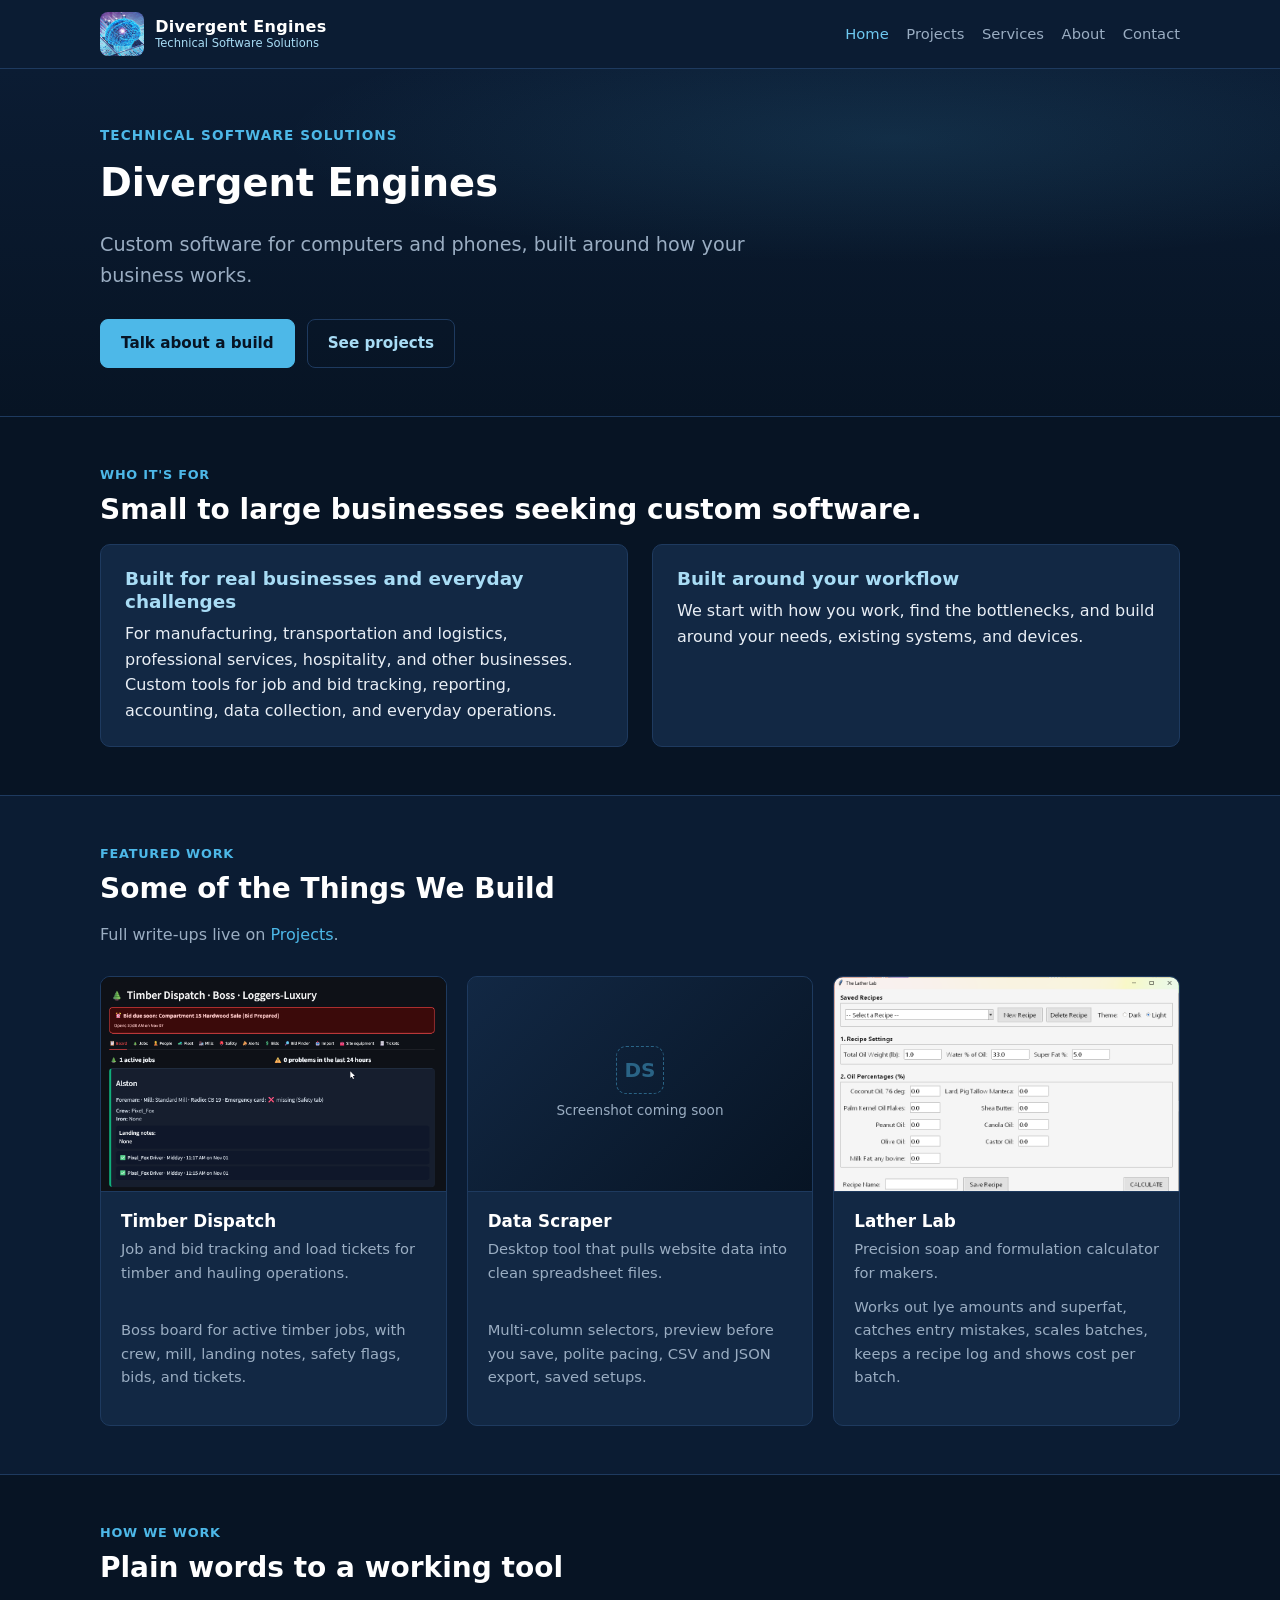
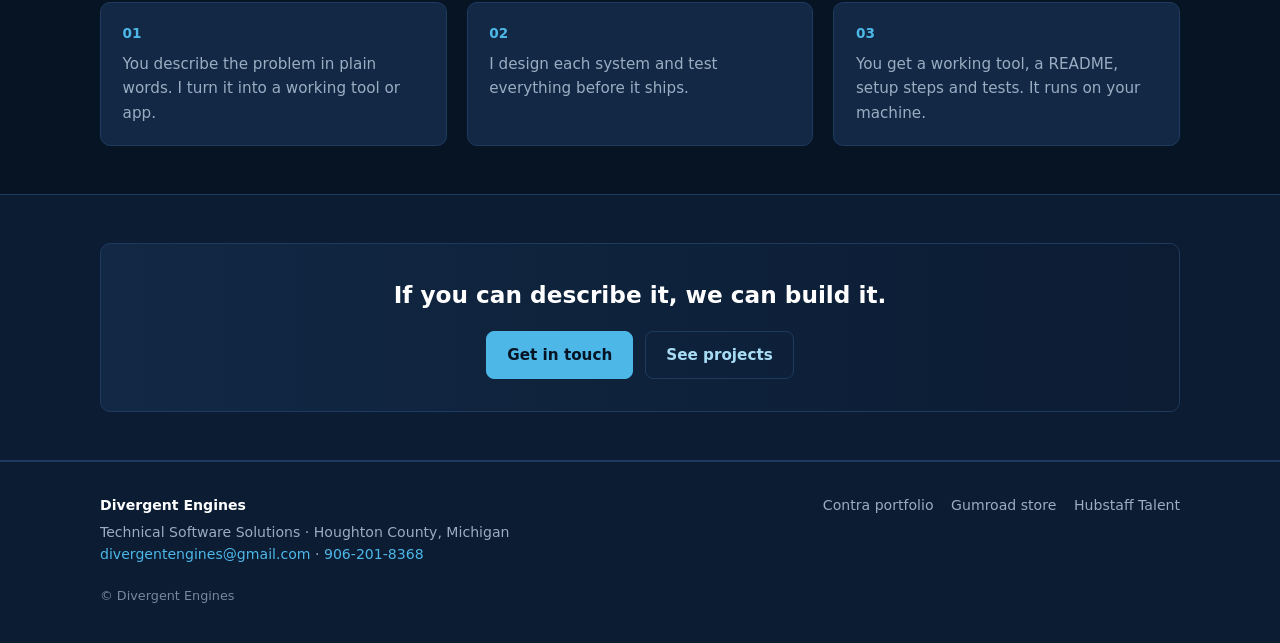
<file: index.html>
<!DOCTYPE html>
<html lang="en">
<head>
  <meta charset="utf-8">
  <meta name="viewport" content="width=device-width, initial-scale=1">
  <title>Divergent Engines · Technical Software Solutions</title>
  <meta name="description" content="Custom software for computers and phones, built around how your business works. Built in Michigan's Upper Peninsula.">
  <link rel="stylesheet" href="styles.css">
  <link rel="icon" href="assets/logo.png" type="image/png">
</head>
<body>
  <header class="site-header">
    <div class="wrap header-inner">
      <a class="brand" href="index.html">
        <img src="assets/logo.png" alt="Divergent Engines logo" width="44" height="44">
        <span class="brand-text">
          <span class="brand-name">Divergent Engines</span>
          <span class="brand-tag">Technical Software Solutions</span>
        </span>
      </a>
      <button class="nav-toggle" type="button" aria-expanded="false" aria-controls="site-nav">Menu</button>
      <nav class="site-nav" id="site-nav" aria-label="Main">
        <a href="index.html" aria-current="page">Home</a>
        <a href="projects.html">Projects</a>
        <a href="services.html">Services</a>
        <a href="about.html">About</a>
        <a href="contact.html">Contact</a>
      </nav>
    </div>
  </header>

  <main>
    <section class="hero">
      <div class="wrap">
        <p class="hero-kicker">Technical Software Solutions</p>
        <h1>Divergent Engines</h1>
        <p class="lead">Custom software for computers and phones, built around how your business works.</p>
        <div class="btn-row">
          <a class="btn btn-primary" href="contact.html">Talk about a build</a>
          <a class="btn btn-secondary" href="projects.html">See projects</a>
        </div>
      </div>
    </section>

    <section class="section">
      <div class="wrap">
        <p class="section-label">Who it's for</p>
        <h2>Small to large businesses seeking custom software.</h2>
        <div class="two-col">
          <div class="panel">
            <h3>Built for real businesses and everyday challenges</h3>
            <p>For manufacturing, transportation and logistics, professional services, hospitality, and other businesses. Custom tools for job and bid tracking, reporting, accounting, data collection, and everyday operations.</p>
          </div>
          <div class="panel">
            <h3>Built around your workflow</h3>
            <p>We start with how you work, find the bottlenecks, and build around your needs, existing systems, and devices.</p>
          </div>
        </div>
      </div>
    </section>

    <section class="section section-alt">
      <div class="wrap">
        <p class="section-label">Featured work</p>
        <h2>Some of the Things We Build</h2>
        <p class="section-intro">Full write-ups live on <a href="projects.html">Projects</a>.</p>
        <div class="card-grid">
          <article class="card">
            <div class="card-media">
              <img src="assets/timber_dispatch.png" alt="Timber Dispatch boss board">
            </div>
            <div class="card-body">
              <h3>Timber Dispatch</h3>
              <p class="card-one-line">Job and bid tracking and load tickets for timber and hauling operations.</p>
              <p>Boss board for active timber jobs, with crew, mill, landing notes, safety flags, bids, and tickets.</p>
            </div>
          </article>
          <article class="card">
            <div class="card-media">
              <div class="placeholder" role="img" aria-label="Screenshot coming soon">
                <span class="placeholder-mark">DS</span>
                <span>Screenshot coming soon</span>
              </div>
            </div>
            <div class="card-body">
              <h3>Data Scraper</h3>
              <p class="card-one-line">Desktop tool that pulls website data into clean spreadsheet files.</p>
              <p>Multi-column selectors, preview before you save, polite pacing, CSV and JSON export, saved setups.</p>
            </div>
          </article>
          <article class="card">
            <div class="card-media">
              <img src="assets/lather_lab.png" alt="Lather Lab recipe screen">
            </div>
            <div class="card-body">
              <h3>Lather Lab</h3>
              <p class="card-one-line">Precision soap and formulation calculator for makers.</p>
              <p>Works out lye amounts and superfat, catches entry mistakes, scales batches, keeps a recipe log and shows cost per batch.</p>
            </div>
          </article>
        </div>
      </div>
    </section>

    <section class="section">
      <div class="wrap">
        <p class="section-label">How we work</p>
        <h2>Plain words to a working tool</h2>
        <div class="points">
          <div class="point">
            <div class="point-num">01</div>
            <p>You describe the problem in plain words. I turn it into a working tool or app.</p>
          </div>
          <div class="point">
            <div class="point-num">02</div>
            <p>I design each system and test everything before it ships.</p>
          </div>
          <div class="point">
            <div class="point-num">03</div>
            <p>You get a working tool, a README, setup steps and tests. It runs on your machine.</p>
          </div>
        </div>
      </div>
    </section>

    <section class="section section-alt">
      <div class="wrap">
        <div class="cta-strip">
          <p class="tagline">If you can describe it, we can build it.</p>
          <div class="btn-row">
            <a class="btn btn-primary" href="contact.html">Get in touch</a>
            <a class="btn btn-secondary" href="projects.html">See projects</a>
          </div>
        </div>
      </div>
    </section>
  </main>

  <footer class="site-footer">
    <div class="wrap">
      <div class="footer-inner">
        <div>
          <div class="footer-brand">Divergent Engines</div>
          <div>Technical Software Solutions · Houghton County, Michigan</div>
          <div><a href="mailto:divergentengines@gmail.com">divergentengines@gmail.com</a> · <a href="tel:9062018368">906-201-8368</a></div>
        </div>
        <div class="footer-links">
          <a href="https://contra.com/peter_morin_l3jf214k/work" rel="noopener noreferrer">Contra portfolio</a>
          <a href="https://divergentengine.gumroad.com" rel="noopener noreferrer">Gumroad store</a>
          <a href="https://hubstafftalent.net/profiles/peter-morin" rel="noopener noreferrer">Hubstaff Talent</a>
        </div>
      </div>
      <p class="footer-copy">&copy; Divergent Engines</p>
    </div>
  </footer>
  <script src="site.js"></script>
</body>
</html>
</file>
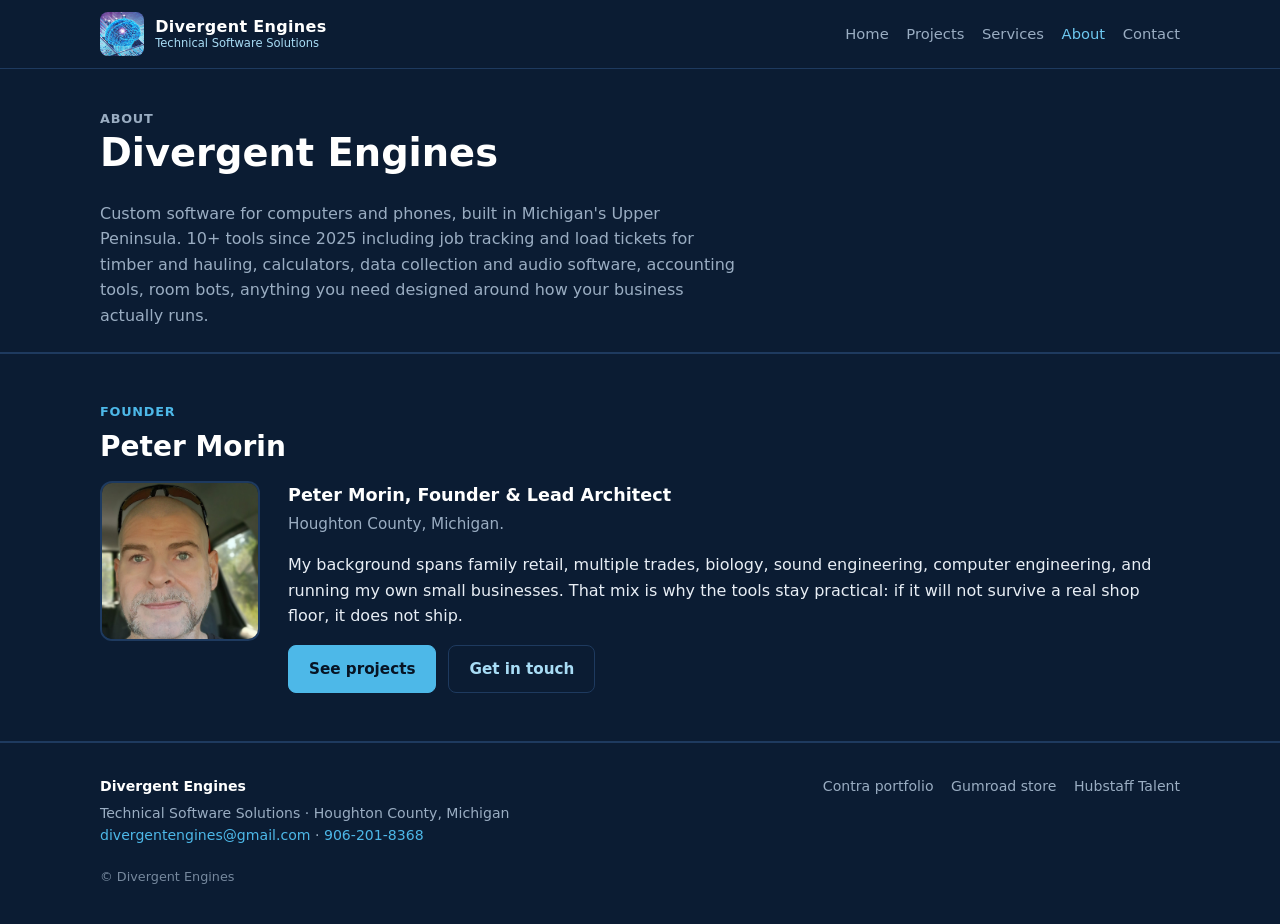
<file: about.html>
<!DOCTYPE html>
<html lang="en">
<head>
  <meta charset="utf-8">
  <meta name="viewport" content="width=device-width, initial-scale=1">
  <title>About · Divergent Engines</title>
  <meta name="description" content="About Divergent Engines and founder Peter Morin. Custom software for computers and phones in Houghton County, Michigan.">
  <link rel="stylesheet" href="styles.css">
  <link rel="icon" href="assets/logo.png" type="image/png">
</head>
<body>
  <header class="site-header">
    <div class="wrap header-inner">
      <a class="brand" href="index.html">
        <img src="assets/logo.png" alt="Divergent Engines logo" width="44" height="44">
        <span class="brand-text">
          <span class="brand-name">Divergent Engines</span>
          <span class="brand-tag">Technical Software Solutions</span>
        </span>
      </a>
      <button class="nav-toggle" type="button" aria-expanded="false" aria-controls="site-nav">Menu</button>
      <nav class="site-nav" id="site-nav" aria-label="Main">
        <a href="index.html">Home</a>
        <a href="projects.html">Projects</a>
        <a href="services.html">Services</a>
        <a href="about.html" aria-current="page">About</a>
        <a href="contact.html">Contact</a>
      </nav>
    </div>
  </header>

  <main>
    <section class="page-hero">
      <div class="wrap">
        <p class="section-label">About</p>
        <h1>Divergent Engines</h1>
        <p>Custom software for computers and phones, built in Michigan's Upper Peninsula. 10+ tools since 2025 including job tracking and load tickets for timber and hauling, calculators, data collection and audio software, accounting tools, room bots, anything you need designed around how your business actually runs.</p>
      </div>
    </section>

    <section class="section section-alt">
      <div class="wrap">
        <p class="section-label">Founder</p>
        <h2>Peter Morin</h2>
        <div class="about-grid">
          <img class="founder-photo" src="assets/peter_headshot_square.jpg" alt="Peter Morin" width="160" height="160">
          <div>
            <p class="founder-meta">
              <strong>Peter Morin, Founder &amp; Lead Architect</strong>
              Houghton County, Michigan.
            </p>
            <p>My background spans family retail, multiple trades, biology, sound engineering, computer engineering, and running my own small businesses. That mix is why the tools stay practical: if it will not survive a real shop floor, it does not ship.</p>
            <div class="btn-row">
              <a class="btn btn-primary" href="projects.html">See projects</a>
              <a class="btn btn-secondary" href="contact.html">Get in touch</a>
            </div>
          </div>
        </div>
      </div>
    </section>
  </main>

  <footer class="site-footer">
    <div class="wrap">
      <div class="footer-inner">
        <div>
          <div class="footer-brand">Divergent Engines</div>
          <div>Technical Software Solutions · Houghton County, Michigan</div>
          <div><a href="mailto:divergentengines@gmail.com">divergentengines@gmail.com</a> · <a href="tel:9062018368">906-201-8368</a></div>
        </div>
        <div class="footer-links">
          <a href="https://contra.com/peter_morin_l3jf214k/work" rel="noopener noreferrer">Contra portfolio</a>
          <a href="https://divergentengine.gumroad.com" rel="noopener noreferrer">Gumroad store</a>
          <a href="https://hubstafftalent.net/profiles/peter-morin" rel="noopener noreferrer">Hubstaff Talent</a>
        </div>
      </div>
      <p class="footer-copy">&copy; Divergent Engines</p>
    </div>
  </footer>
  <script src="site.js"></script>
</body>
</html>
</file>
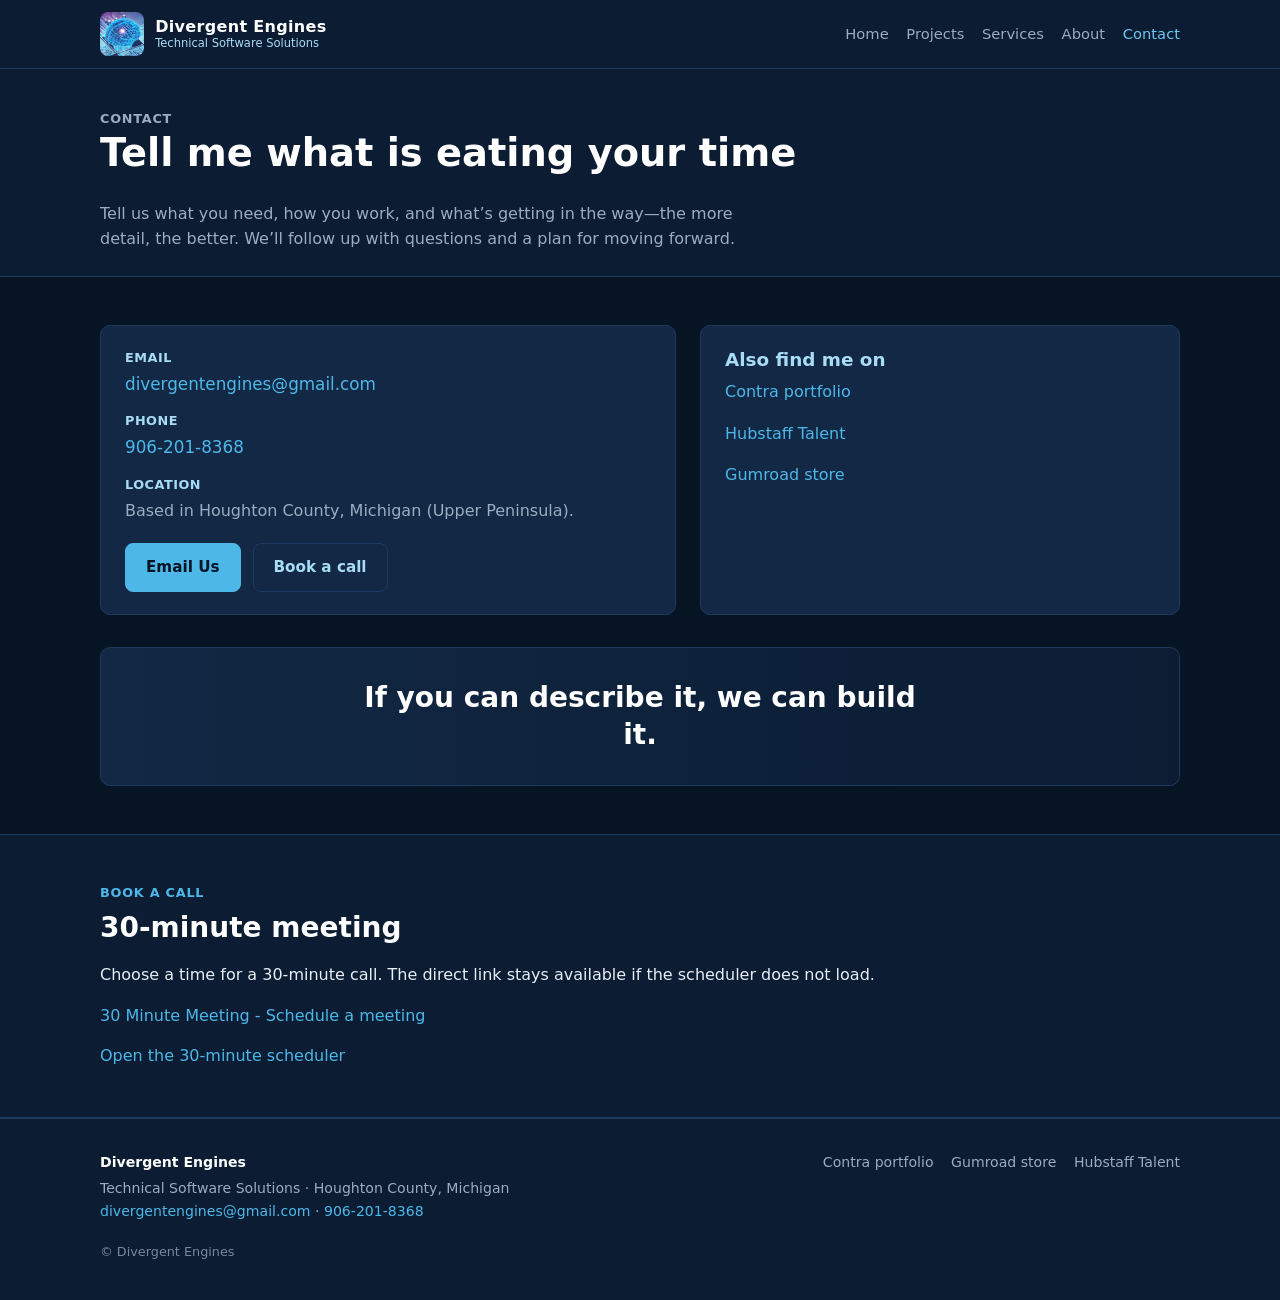
<file: contact.html>
<!DOCTYPE html>
<html lang="en">
<head>
  <meta charset="utf-8">
  <meta name="viewport" content="width=device-width, initial-scale=1">
  <title>Contact · Divergent Engines</title>
  <meta name="description" content="Contact Divergent Engines in Houghton County, Michigan. Email or call to talk about a build.">
  <link rel="stylesheet" href="styles.css">
  <link rel="icon" href="assets/logo.png" type="image/png">
</head>
<body>
  <header class="site-header">
    <div class="wrap header-inner">
      <a class="brand" href="index.html">
        <img src="assets/logo.png" alt="Divergent Engines logo" width="44" height="44">
        <span class="brand-text">
          <span class="brand-name">Divergent Engines</span>
          <span class="brand-tag">Technical Software Solutions</span>
        </span>
      </a>
      <button class="nav-toggle" type="button" aria-expanded="false" aria-controls="site-nav">Menu</button>
      <nav class="site-nav" id="site-nav" aria-label="Main">
        <a href="index.html">Home</a>
        <a href="projects.html">Projects</a>
        <a href="services.html">Services</a>
        <a href="about.html">About</a>
        <a href="contact.html" aria-current="page">Contact</a>
      </nav>
    </div>
  </header>

  <main>
    <section class="page-hero">
      <div class="wrap">
        <p class="section-label">Contact</p>
        <h1>Tell me what is eating your time</h1>
        <p>Tell us what you need, how you work, and what’s getting in the way—the more detail, the better. We’ll follow up with questions and a plan for moving forward.</p>
      </div>
    </section>

    <section class="section">
      <div class="wrap">
        <div class="contact-grid">
          <div class="panel">
            <ul class="contact-list">
              <li>
                <strong>Email</strong>
                <a href="mailto:divergentengines@gmail.com">divergentengines@gmail.com</a>
              </li>
              <li>
                <strong>Phone</strong>
                <a href="tel:9062018368">906-201-8368</a>
              </li>
              <li>
                <strong>Location</strong>
                Based in Houghton County, Michigan (Upper Peninsula).
              </li>
            </ul>
            <div class="btn-row">
              <a class="btn btn-primary" href="mailto:divergentengines@gmail.com?subject=Build%20inquiry">Email Us</a>
              <a class="btn btn-secondary" href="#book-a-call">Book a call</a>
            </div>
          </div>
          <div class="panel">
            <h3>Also find me on</h3>
            <p><a href="https://contra.com/peter_morin_l3jf214k/work" rel="noopener noreferrer">Contra portfolio</a></p>
            <p><a href="https://hubstafftalent.net/profiles/peter-morin" rel="noopener noreferrer">Hubstaff Talent</a></p>
            <p style="margin-bottom: 0;"><a href="https://divergentengine.gumroad.com" rel="noopener noreferrer">Gumroad store</a></p>
          </div>
        </div>

        <div class="cta-strip contact-banner" style="margin-top: 2rem;">
          <p class="tagline">If you can describe it, we can build it.</p>
        </div>
      </div>
    </section>

    <section class="section section-alt" id="book-a-call">
      <div class="wrap">
        <p class="section-label">Book a call</p>
        <h2>30-minute meeting</h2>
        <p>Choose a time for a 30-minute call. The direct link stays available if the scheduler does not load.</p>
<script type="text/javascript" async src="https://static.zcal.co/embed/v1/embed.js"></script>
<div class="zcal-inline-widget"><a href="https://zcal.co/i/r40hbuGs">30 Minute Meeting - Schedule a meeting</a></div>
        <p class="book-fallback"><a href="https://zcal.co/divergentengines/30min" rel="noopener noreferrer">Open the 30-minute scheduler</a></p>
      </div>
    </section>
  </main>

  <footer class="site-footer">
    <div class="wrap">
      <div class="footer-inner">
        <div>
          <div class="footer-brand">Divergent Engines</div>
          <div>Technical Software Solutions · Houghton County, Michigan</div>
          <div><a href="mailto:divergentengines@gmail.com">divergentengines@gmail.com</a> · <a href="tel:9062018368">906-201-8368</a></div>
        </div>
        <div class="footer-links">
          <a href="https://contra.com/peter_morin_l3jf214k/work" rel="noopener noreferrer">Contra portfolio</a>
          <a href="https://divergentengine.gumroad.com" rel="noopener noreferrer">Gumroad store</a>
          <a href="https://hubstafftalent.net/profiles/peter-morin" rel="noopener noreferrer">Hubstaff Talent</a>
        </div>
      </div>
      <p class="footer-copy">&copy; Divergent Engines</p>
    </div>
  </footer>
  <script src="site.js"></script>
</body>
</html>
</file>
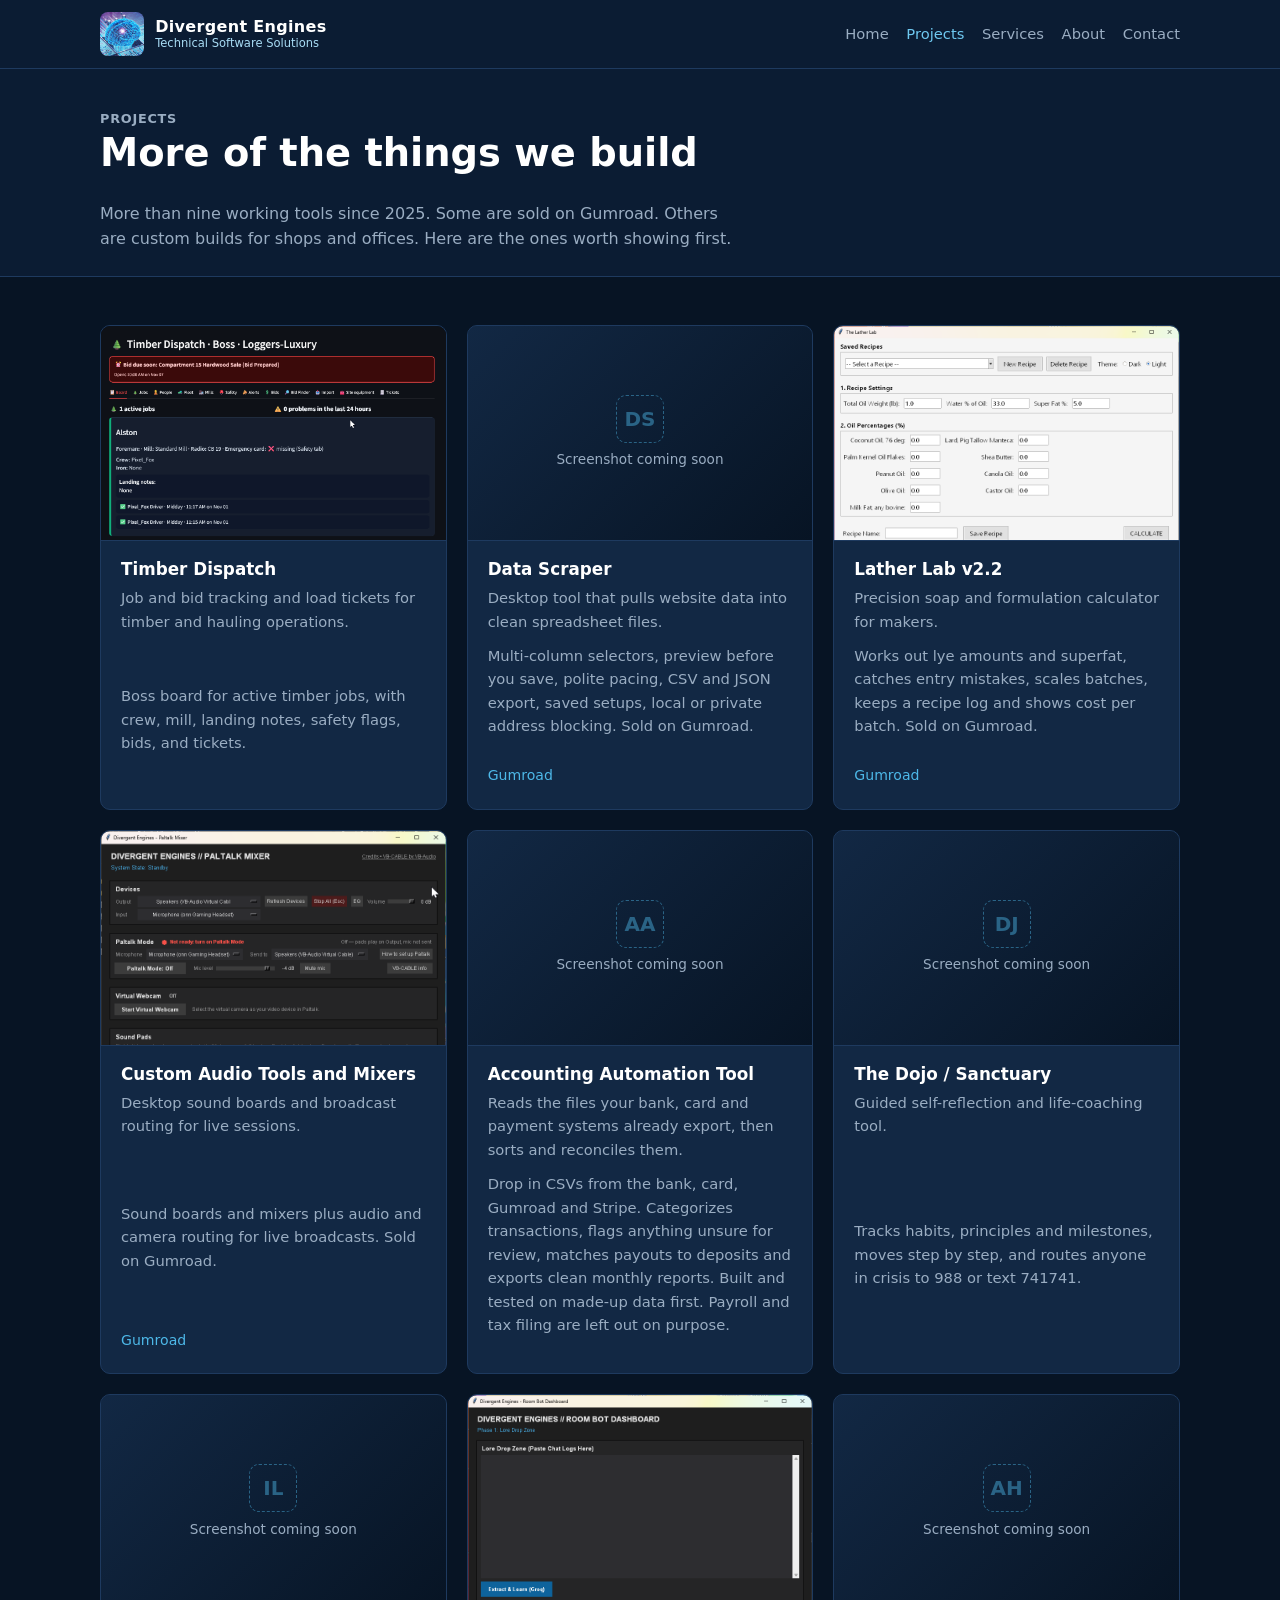
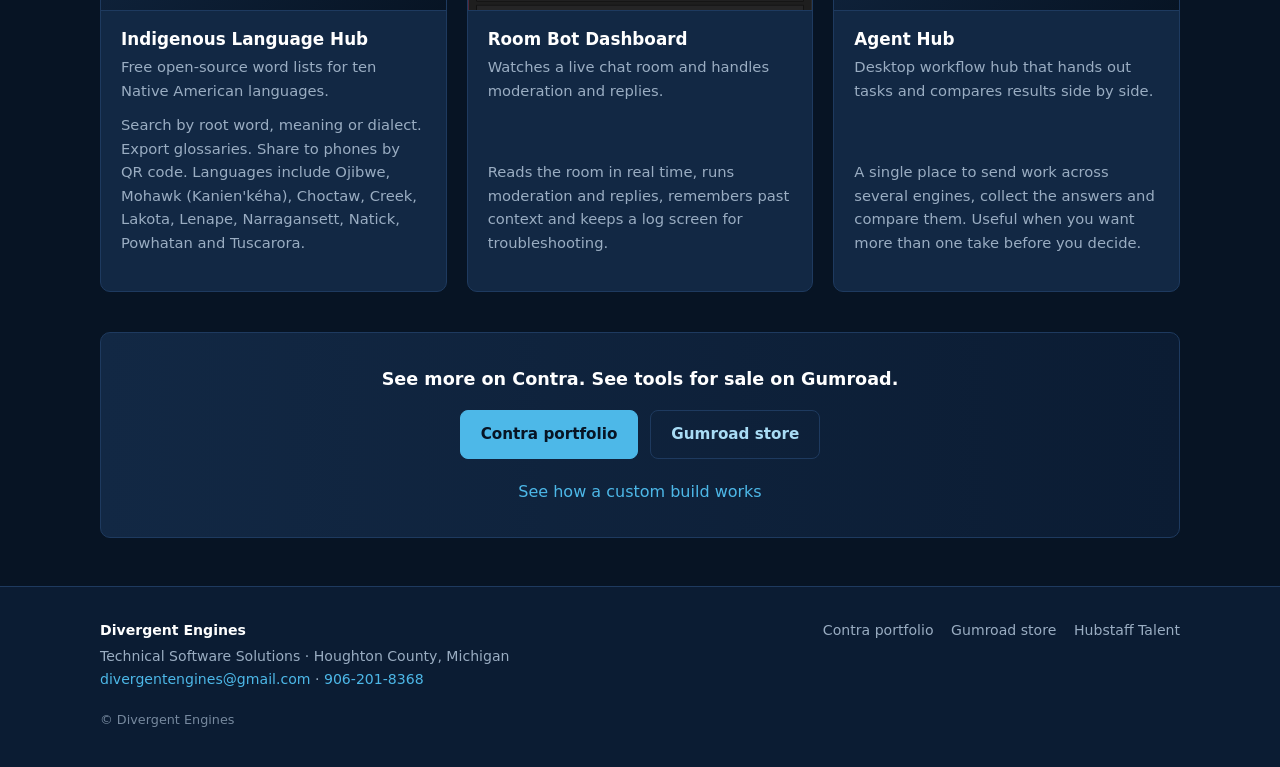
<file: projects.html>
<!DOCTYPE html>
<html lang="en">
<head>
  <meta charset="utf-8">
  <meta name="viewport" content="width=device-width, initial-scale=1">
  <title>Projects · Divergent Engines</title>
  <meta name="description" content="Working tools from Divergent Engines: job trackers, scrapers, calculators, audio tools and more.">
  <link rel="stylesheet" href="styles.css">
  <link rel="icon" href="assets/logo.png" type="image/png">
</head>
<body>
  <header class="site-header">
    <div class="wrap header-inner">
      <a class="brand" href="index.html">
        <img src="assets/logo.png" alt="Divergent Engines logo" width="44" height="44">
        <span class="brand-text">
          <span class="brand-name">Divergent Engines</span>
          <span class="brand-tag">Technical Software Solutions</span>
        </span>
      </a>
      <button class="nav-toggle" type="button" aria-expanded="false" aria-controls="site-nav">Menu</button>
      <nav class="site-nav" id="site-nav" aria-label="Main">
        <a href="index.html">Home</a>
        <a href="projects.html" aria-current="page">Projects</a>
        <a href="services.html">Services</a>
        <a href="about.html">About</a>
        <a href="contact.html">Contact</a>
      </nav>
    </div>
  </header>

  <main>
    <section class="page-hero">
      <div class="wrap">
        <p class="section-label">Projects</p>
        <h1>More of the things we build</h1>
        <p>More than nine working tools since 2025. Some are sold on Gumroad. Others are custom builds for shops and offices. Here are the ones worth showing first.</p>
      </div>
    </section>

    <section class="section">
      <div class="wrap">
        <div class="card-grid">

          <article class="card">
            <div class="card-media">
              <img src="assets/timber_dispatch.png" alt="Timber Dispatch boss board">
            </div>
            <div class="card-body">
              <h3>Timber Dispatch</h3>
              <p class="card-one-line">Job and bid tracking and load tickets for timber and hauling operations.</p>
              <p>Boss board for active timber jobs, with crew, mill, landing notes, safety flags, bids, and tickets.</p>
            </div>
          </article>

          <article class="card">
            <div class="card-media">
              <div class="placeholder" role="img" aria-label="Screenshot coming soon">
                <span class="placeholder-mark">DS</span>
                <span>Screenshot coming soon</span>
              </div>
            </div>
            <div class="card-body">
              <h3>Data Scraper</h3>
              <p class="card-one-line">Desktop tool that pulls website data into clean spreadsheet files.</p>
              <p>Multi-column selectors, preview before you save, polite pacing, CSV and JSON export, saved setups, local or private address blocking. Sold on Gumroad.</p>
              <div class="card-links">
                <a href="https://divergentengine.gumroad.com" rel="noopener noreferrer">Gumroad</a>
              </div>
            </div>
          </article>

          <article class="card">
            <div class="card-media">
              <img src="assets/lather_lab.png" alt="Lather Lab main recipe screen">
            </div>
            <div class="card-body">
              <h3>Lather Lab v2.2</h3>
              <p class="card-one-line">Precision soap and formulation calculator for makers.</p>
              <p>Works out lye amounts and superfat, catches entry mistakes, scales batches, keeps a recipe log and shows cost per batch. Sold on Gumroad.</p>
              <div class="card-links">
                <a href="https://divergentengine.gumroad.com" rel="noopener noreferrer">Gumroad</a>
              </div>
            </div>
          </article>

          <article class="card">
            <div class="card-media">
              <img src="assets/paltalk_mixer.png" alt="Custom audio tools and mixers control panel">
            </div>
            <div class="card-body">
              <h3>Custom Audio Tools and Mixers</h3>
              <p class="card-one-line">Desktop sound boards and broadcast routing for live sessions.</p>
              <p>Sound boards and mixers plus audio and camera routing for live broadcasts. Sold on Gumroad.</p>
              <div class="card-links">
                <a href="https://divergentengine.gumroad.com" rel="noopener noreferrer">Gumroad</a>
              </div>
            </div>
          </article>

          <article class="card">
            <div class="card-media">
              <div class="placeholder" role="img" aria-label="Screenshot coming soon">
                <span class="placeholder-mark">AA</span>
                <span>Screenshot coming soon</span>
              </div>
            </div>
            <div class="card-body">
              <h3>Accounting Automation Tool</h3>
              <p class="card-one-line">Reads the files your bank, card and payment systems already export, then sorts and reconciles them.</p>
              <p>Drop in CSVs from the bank, card, Gumroad and Stripe. Categorizes transactions, flags anything unsure for review, matches payouts to deposits and exports clean monthly reports. Built and tested on made-up data first. Payroll and tax filing are left out on purpose.</p>
            </div>
          </article>

          <article class="card">
            <div class="card-media">
              <div class="placeholder" role="img" aria-label="Screenshot coming soon">
                <span class="placeholder-mark">DJ</span>
                <span>Screenshot coming soon</span>
              </div>
            </div>
            <div class="card-body">
              <h3>The Dojo / Sanctuary</h3>
              <p class="card-one-line">Guided self-reflection and life-coaching tool.</p>
              <p>Tracks habits, principles and milestones, moves step by step, and routes anyone in crisis to 988 or text 741741.</p>
            </div>
          </article>

          <article class="card">
            <div class="card-media">
              <div class="placeholder" role="img" aria-label="Screenshot coming soon">
                <span class="placeholder-mark">IL</span>
                <span>Screenshot coming soon</span>
              </div>
            </div>
            <div class="card-body">
              <h3>Indigenous Language Hub</h3>
              <p class="card-one-line">Free open-source word lists for ten Native American languages.</p>
              <p>Search by root word, meaning or dialect. Export glossaries. Share to phones by QR code. Languages include Ojibwe, Mohawk (Kanien'kéha), Choctaw, Creek, Lakota, Lenape, Narragansett, Natick, Powhatan and Tuscarora.</p>
            </div>
          </article>

          <article class="card">
            <div class="card-media">
              <img src="assets/room_bot.png" alt="Room Bot Dashboard">
            </div>
            <div class="card-body">
              <h3>Room Bot Dashboard</h3>
              <p class="card-one-line">Watches a live chat room and handles moderation and replies.</p>
              <p>Reads the room in real time, runs moderation and replies, remembers past context and keeps a log screen for troubleshooting.</p>
            </div>
          </article>

          <article class="card">
            <div class="card-media">
              <div class="placeholder" role="img" aria-label="Screenshot coming soon">
                <span class="placeholder-mark">AH</span>
                <span>Screenshot coming soon</span>
              </div>
            </div>
            <div class="card-body">
              <h3>Agent Hub</h3>
              <p class="card-one-line">Desktop workflow hub that hands out tasks and compares results side by side.</p>
              <p>A single place to send work across several engines, collect the answers and compare them. Useful when you want more than one take before you decide.</p>
            </div>
          </article>

        </div>

        <div class="cta-strip" style="margin-top: 2.5rem;">
          <p class="tagline" style="font-size: 1.1rem;">See more on Contra. See tools for sale on Gumroad.</p>
          <div class="btn-row">
            <a class="btn btn-primary" href="https://contra.com/peter_morin_l3jf214k/work" rel="noopener noreferrer">Contra portfolio</a>
            <a class="btn btn-secondary" href="https://divergentengine.gumroad.com" rel="noopener noreferrer">Gumroad store</a>
          </div>
          <p style="margin-top: 1.25rem; margin-bottom: 0;"><a href="services.html">See how a custom build works</a></p>
        </div>
      </div>
    </section>
  </main>

  <footer class="site-footer">
    <div class="wrap">
      <div class="footer-inner">
        <div>
          <div class="footer-brand">Divergent Engines</div>
          <div>Technical Software Solutions · Houghton County, Michigan</div>
          <div><a href="mailto:divergentengines@gmail.com">divergentengines@gmail.com</a> · <a href="tel:9062018368">906-201-8368</a></div>
        </div>
        <div class="footer-links">
          <a href="https://contra.com/peter_morin_l3jf214k/work" rel="noopener noreferrer">Contra portfolio</a>
          <a href="https://divergentengine.gumroad.com" rel="noopener noreferrer">Gumroad store</a>
          <a href="https://hubstafftalent.net/profiles/peter-morin" rel="noopener noreferrer">Hubstaff Talent</a>
        </div>
      </div>
      <p class="footer-copy">&copy; Divergent Engines</p>
    </div>
  </footer>
  <script src="site.js"></script>
</body>
</html>
</file>
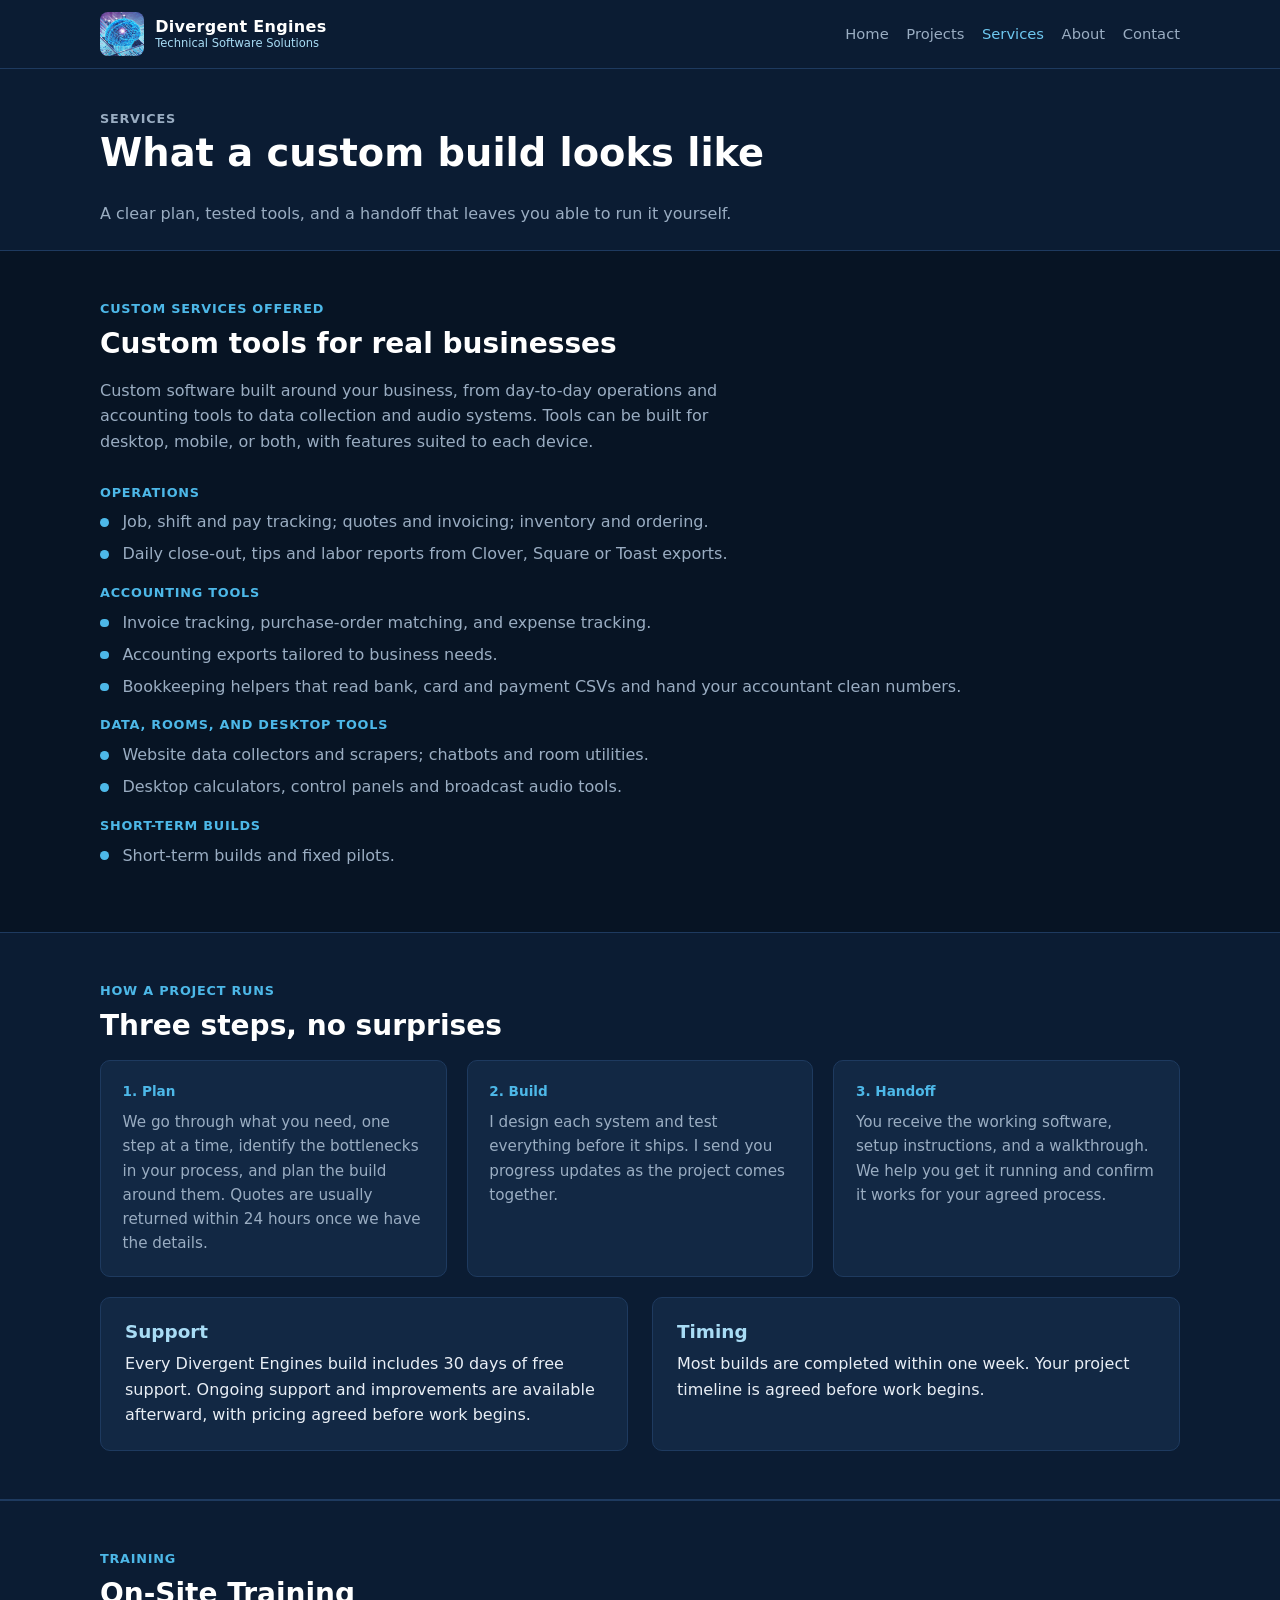
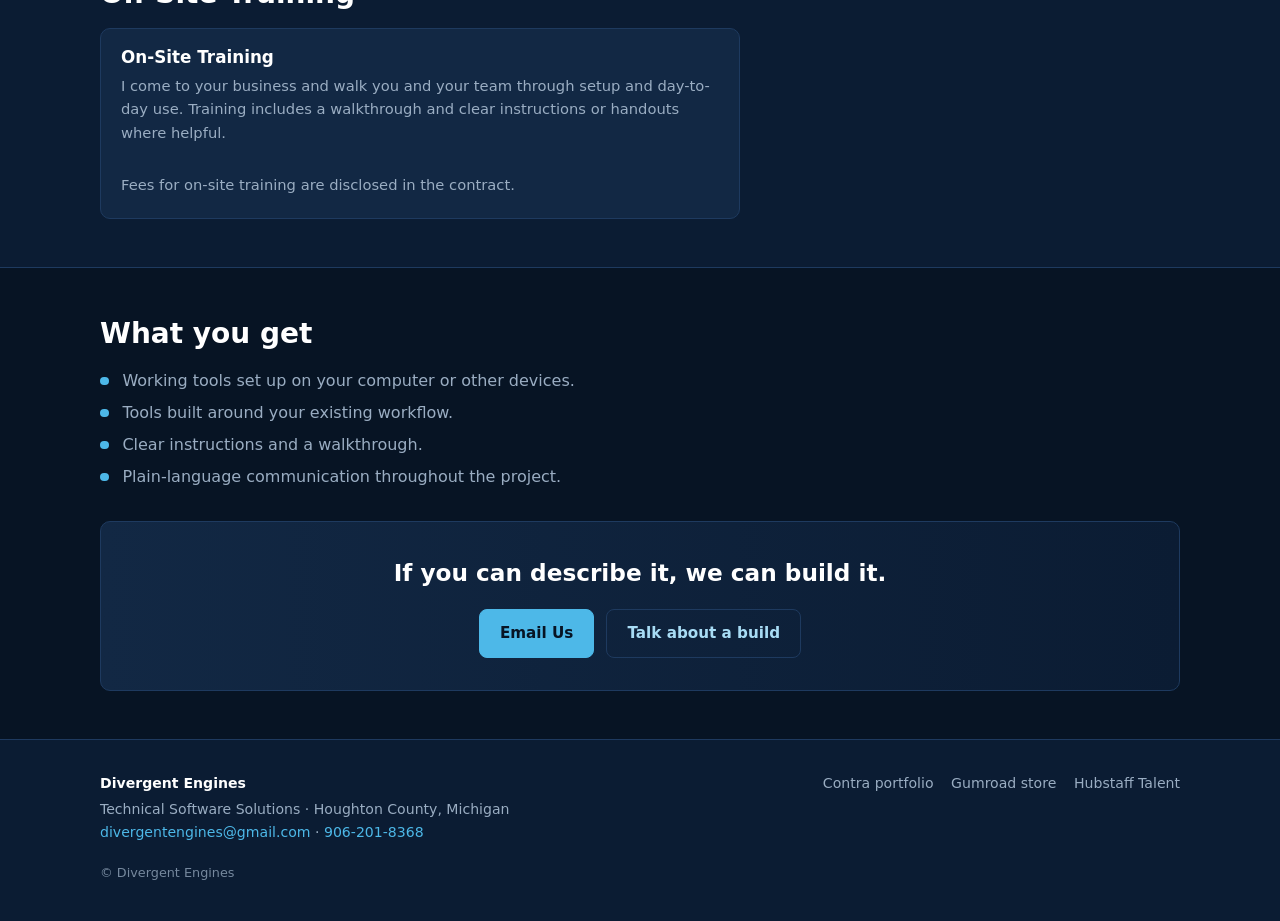
<file: services.html>
<!DOCTYPE html>
<html lang="en">
<head>
  <meta charset="utf-8">
  <meta name="viewport" content="width=device-width, initial-scale=1">
  <title>Services · Divergent Engines</title>
  <meta name="description" content="What a custom build includes, and what you get at handoff from Divergent Engines.">
  <link rel="stylesheet" href="styles.css">
  <link rel="icon" href="assets/logo.png" type="image/png">
</head>
<body>
  <header class="site-header">
    <div class="wrap header-inner">
      <a class="brand" href="index.html">
        <img src="assets/logo.png" alt="Divergent Engines logo" width="44" height="44">
        <span class="brand-text">
          <span class="brand-name">Divergent Engines</span>
          <span class="brand-tag">Technical Software Solutions</span>
        </span>
      </a>
      <button class="nav-toggle" type="button" aria-expanded="false" aria-controls="site-nav">Menu</button>
      <nav class="site-nav" id="site-nav" aria-label="Main">
        <a href="index.html">Home</a>
        <a href="projects.html">Projects</a>
        <a href="services.html" aria-current="page">Services</a>
        <a href="about.html">About</a>
        <a href="contact.html">Contact</a>
      </nav>
    </div>
  </header>

  <main>
    <section class="page-hero">
      <div class="wrap">
        <p class="section-label">Services</p>
        <h1>What a custom build looks like</h1>
        <p>A clear plan, tested tools, and a handoff that leaves you able to run it yourself.</p>
      </div>
    </section>

    <section class="section">
      <div class="wrap">
        <p class="section-label">Custom services offered</p>
        <h2>Custom tools for real businesses</h2>
        <p class="section-intro">Custom software built around your business, from day-to-day operations and accounting tools to data collection and audio systems. Tools can be built for desktop, mobile, or both, with features suited to each device.</p>
        <p class="section-label">Operations</p>
        <ul class="checklist">
          <li>Job, shift and pay tracking; quotes and invoicing; inventory and ordering.</li>
          <li>Daily close-out, tips and labor reports from Clover, Square or Toast exports.</li>
        </ul>
        <p class="section-label">Accounting tools</p>
        <ul class="checklist">
          <li>Invoice tracking, purchase-order matching, and expense tracking.</li>
          <li>Accounting exports tailored to business needs.</li>
          <li>Bookkeeping helpers that read bank, card and payment CSVs and hand your accountant clean numbers.</li>
        </ul>
        <p class="section-label">Data, rooms, and desktop tools</p>
        <ul class="checklist">
          <li>Website data collectors and scrapers; chatbots and room utilities.</li>
          <li>Desktop calculators, control panels and broadcast audio tools.</li>
        </ul>
        <p class="section-label">Short-term builds</p>
        <ul class="checklist">
          <li>Short-term builds and fixed pilots.</li>
        </ul>
      </div>
    </section>

    <section class="section section-alt">
      <div class="wrap">
        <p class="section-label">How a project runs</p>
        <h2>Three steps, no surprises</h2>
        <div class="points">
          <div class="point">
            <div class="point-num">1. Plan</div>
            <p>We go through what you need, one step at a time, identify the bottlenecks in your process, and plan the build around them. Quotes are usually returned within 24 hours once we have the details.</p>
          </div>
          <div class="point">
            <div class="point-num">2. Build</div>
            <p>I design each system and test everything before it ships. I send you progress updates as the project comes together.</p>
          </div>
          <div class="point">
            <div class="point-num">3. Handoff</div>
            <p>You receive the working software, setup instructions, and a walkthrough. We help you get it running and confirm it works for your agreed process.</p>
          </div>
        </div>
        <div class="two-col" style="margin-top: 1.25rem;">
          <div class="panel">
            <h3>Support</h3>
            <p>Every Divergent Engines build includes 30 days of free support. Ongoing support and improvements are available afterward, with pricing agreed before work begins.</p>
          </div>
          <div class="panel">
            <h3>Timing</h3>
            <p>Most builds are completed within one week. Your project timeline is agreed before work begins.</p>
          </div>
        </div>
      </div>
    </section>

    <section class="section section-alt">
      <div class="wrap">
        <p class="section-label">Training</p>
        <h2>On-Site Training</h2>
        <div class="card-grid" style="grid-template-columns: 1fr; max-width: 40rem;">
          <article class="card">
            <div class="card-body">
              <h3>On-Site Training</h3>
              <p>I come to your business and walk you and your team through setup and day-to-day use. Training includes a walkthrough and clear instructions or handouts where helpful.</p>
              <p style="margin-top: 0.85rem; margin-bottom: 0;">Fees for on-site training are disclosed in the contract.</p>
            </div>
          </article>
        </div>
      </div>
    </section>

    <section class="section">
      <div class="wrap">
        <h2>What you get</h2>
        <ul class="checklist">
          <li>Working tools set up on your computer or other devices.</li>
          <li>Tools built around your existing workflow.</li>
          <li>Clear instructions and a walkthrough.</li>
          <li>Plain-language communication throughout the project.</li>
        </ul>
        <div class="cta-strip" style="margin-top: 2rem;">
          <p class="tagline">If you can describe it, we can build it.</p>
          <div class="btn-row">
            <a class="btn btn-primary" href="mailto:divergentengines@gmail.com?subject=Build%20inquiry">Email Us</a>
            <a class="btn btn-secondary" href="contact.html">Talk about a build</a>
          </div>
        </div>
      </div>
    </section>
  </main>

  <footer class="site-footer">
    <div class="wrap">
      <div class="footer-inner">
        <div>
          <div class="footer-brand">Divergent Engines</div>
          <div>Technical Software Solutions · Houghton County, Michigan</div>
          <div><a href="mailto:divergentengines@gmail.com">divergentengines@gmail.com</a> · <a href="tel:9062018368">906-201-8368</a></div>
        </div>
        <div class="footer-links">
          <a href="https://contra.com/peter_morin_l3jf214k/work" rel="noopener noreferrer">Contra portfolio</a>
          <a href="https://divergentengine.gumroad.com" rel="noopener noreferrer">Gumroad store</a>
          <a href="https://hubstafftalent.net/profiles/peter-morin" rel="noopener noreferrer">Hubstaff Talent</a>
        </div>
      </div>
      <p class="footer-copy">&copy; Divergent Engines</p>
    </div>
  </footer>
  <script src="site.js"></script>
</body>
</html>
</file>
<file: styles.css>
/* Divergent Engines - dark navy + sky blue */
:root {
  --navy: #0b1c33;
  --navy-deep: #071424;
  --navy-mid: #122844;
  --sky: #4db8e8;
  --sky-bright: #6ec8f0;
  --sky-soft: #a8dcf5;
  --text: #e8eef5;
  --text-muted: #9aadc2;
  --card: #122844;
  --card-border: #1e3a5f;
  --white: #ffffff;
  --radius: 10px;
  --max: 1080px;
  --font: "Segoe UI", system-ui, -apple-system, Roboto, Helvetica, Arial, sans-serif;
}

*, *::before, *::after { box-sizing: border-box; }
html { scroll-behavior: smooth; }
body {
  margin: 0;
  font-family: var(--font);
  background: var(--navy-deep);
  color: var(--text);
  line-height: 1.6;
  min-height: 100vh;
  display: flex;
  flex-direction: column;
}
img { max-width: 100%; height: auto; display: block; }
a { color: var(--sky); text-decoration: none; }
a:hover { color: var(--sky-bright); text-decoration: underline; }
h1, h2, h3 { line-height: 1.25; margin: 0 0 0.6em; color: var(--white); font-weight: 650; }
h1 { font-size: clamp(1.75rem, 4vw, 2.4rem); }
h2 { font-size: clamp(1.35rem, 3vw, 1.75rem); }
h3 { font-size: 1.15rem; }
p { margin: 0 0 1em; }
ul { margin: 0 0 1em; padding-left: 1.25em; }
li { margin-bottom: 0.4em; }

.wrap {
  width: min(100% - 2rem, var(--max));
  margin-inline: auto;
}

/* Header */
.site-header {
  background: var(--navy);
  border-bottom: 1px solid var(--card-border);
  position: sticky;
  top: 0;
  z-index: 50;
}
.header-inner {
  display: flex;
  align-items: center;
  justify-content: space-between;
  gap: 1rem;
  padding: 0.75rem 0;
}
.brand {
  display: flex;
  align-items: center;
  gap: 0.7rem;
  color: var(--white);
  text-decoration: none;
  flex-shrink: 0;
}
.brand:hover { text-decoration: none; color: var(--white); }
.brand img {
  width: 44px;
  height: 44px;
  border-radius: 8px;
  object-fit: cover;
}
.brand-text { display: flex; flex-direction: column; line-height: 1.15; }
.brand-name { font-weight: 700; font-size: 1rem; letter-spacing: 0.02em; }
.brand-tag { font-size: 0.72rem; color: var(--sky-soft); font-weight: 500; }

.nav-toggle {
  display: none;
  background: transparent;
  border: 1px solid var(--card-border);
  color: var(--text);
  padding: 0.45rem 0.7rem;
  border-radius: 6px;
  cursor: pointer;
  font-size: 0.9rem;
}
.site-nav {
  display: flex;
  flex-wrap: wrap;
  gap: 0.15rem 1.1rem;
  align-items: center;
}
.site-nav a {
  color: var(--text-muted);
  font-size: 0.92rem;
  font-weight: 500;
  padding: 0.35rem 0;
  text-decoration: none;
}
.site-nav a:hover,
.site-nav a[aria-current="page"] {
  color: var(--sky-bright);
  text-decoration: none;
}

main { flex: 1; }

/* Hero */
.hero {
  background:
    radial-gradient(ellipse 80% 60% at 70% 20%, rgba(77, 184, 232, 0.12), transparent 60%),
    linear-gradient(180deg, var(--navy) 0%, var(--navy-deep) 100%);
  padding: 3.5rem 0 3rem;
  border-bottom: 1px solid var(--card-border);
}
.hero-kicker {
  color: var(--sky);
  font-size: 0.85rem;
  font-weight: 600;
  letter-spacing: 0.08em;
  text-transform: uppercase;
  margin-bottom: 0.75rem;
}
.hero p.lead {
  font-size: clamp(1.05rem, 2.2vw, 1.2rem);
  color: var(--text-muted);
  max-width: 42rem;
  margin-bottom: 1.75rem;
}
.btn-row { display: flex; flex-wrap: wrap; gap: 0.75rem; align-items: center; }

.btn {
  display: inline-block;
  padding: 0.7rem 1.25rem;
  border-radius: 8px;
  font-weight: 600;
  font-size: 0.95rem;
  text-decoration: none;
  border: 1px solid transparent;
  cursor: pointer;
  transition: background 0.15s, border-color 0.15s, color 0.15s;
}
.btn:hover { text-decoration: none; }
.btn-primary {
  background: var(--sky);
  color: var(--navy-deep);
  border-color: var(--sky);
}
.btn-primary:hover {
  background: var(--sky-bright);
  color: var(--navy-deep);
}
.btn-secondary {
  background: transparent;
  color: var(--sky-soft);
  border-color: var(--card-border);
}
.btn-secondary:hover {
  border-color: var(--sky);
  color: var(--sky-bright);
}

/* Sections */
.section { padding: 3rem 0; }
.section-alt { background: var(--navy); border-top: 1px solid var(--card-border); border-bottom: 1px solid var(--card-border); }
.section-intro {
  color: var(--text-muted);
  max-width: 40rem;
  margin-bottom: 1.75rem;
}
.section-label {
  color: var(--sky);
  font-size: 0.8rem;
  font-weight: 600;
  letter-spacing: 0.06em;
  text-transform: uppercase;
  margin-bottom: 0.4rem;
}

/* Two columns */
.two-col {
  display: grid;
  grid-template-columns: 1fr 1fr;
  gap: 1.5rem;
}
.panel {
  background: var(--card);
  border: 1px solid var(--card-border);
  border-radius: var(--radius);
  padding: 1.4rem 1.5rem;
}
.panel h3 { color: var(--sky-soft); margin-bottom: 0.5rem; }
.panel p:last-child { margin-bottom: 0; }

/* Cards */
.card-grid {
  display: grid;
  grid-template-columns: repeat(auto-fill, minmax(280px, 1fr));
  gap: 1.25rem;
}
.card {
  background: var(--card);
  border: 1px solid var(--card-border);
  border-radius: var(--radius);
  overflow: hidden;
  display: flex;
  flex-direction: column;
}
.card-media {
  aspect-ratio: 16 / 10;
  background: var(--navy-deep);
  border-bottom: 1px solid var(--card-border);
  overflow: hidden;
  display: flex;
  align-items: center;
  justify-content: center;
}
.card-media img {
  width: 100%;
  height: 100%;
  object-fit: cover;
  object-position: top center;
}
.placeholder {
  width: 100%;
  height: 100%;
  display: flex;
  flex-direction: column;
  align-items: center;
  justify-content: center;
  gap: 0.4rem;
  background:
    linear-gradient(135deg, var(--navy-mid) 0%, var(--navy-deep) 100%);
  color: var(--text-muted);
  font-size: 0.85rem;
  text-align: center;
  padding: 1rem;
}
.placeholder-mark {
  width: 48px;
  height: 48px;
  border-radius: 10px;
  border: 1px dashed var(--sky);
  opacity: 0.45;
  display: flex;
  align-items: center;
  justify-content: center;
  color: var(--sky);
  font-size: 1.25rem;
  font-weight: 700;
}
.card-body { padding: 1.15rem 1.25rem 1.35rem; flex: 1; display: flex; flex-direction: column; }
.card-body h3 { margin-bottom: 0.35rem; font-size: 1.05rem; }
.card-one-line {
  color: var(--sky-soft);
  font-size: 0.88rem;
  margin-bottom: 0.65rem;
  font-weight: 500;
}
.card-body p { font-size: 0.92rem; color: var(--text-muted); flex: 1; }
.card-links { margin-top: 0.75rem; font-size: 0.88rem; }
.card-links a { margin-right: 0.85rem; }

/* Steps / points */
.points {
  display: grid;
  grid-template-columns: repeat(3, 1fr);
  gap: 1.25rem;
}
.point {
  background: var(--card);
  border: 1px solid var(--card-border);
  border-radius: var(--radius);
  padding: 1.25rem 1.35rem;
}
.point-num {
  color: var(--sky);
  font-weight: 700;
  font-size: 0.85rem;
  margin-bottom: 0.45rem;
}
.point p:last-child { margin-bottom: 0; color: var(--text-muted); font-size: 0.95rem; }

/* Closing CTA strip */
.cta-strip {
  background: linear-gradient(90deg, var(--navy-mid), var(--navy));
  border: 1px solid var(--card-border);
  border-radius: var(--radius);
  padding: 2rem 1.75rem;
  text-align: center;
}
.cta-strip p.tagline {
  font-size: clamp(1.15rem, 2.5vw, 1.45rem);
  color: var(--white);
  font-weight: 600;
  margin-bottom: 1.1rem;
}
.cta-strip .btn-row { justify-content: center; }

/* Contact page lower banner: larger tagline (~28px desktop; a few pts under page h1) */
.cta-strip.contact-banner .tagline {
  font-size: clamp(1.35rem, 3.2vw, 1.75rem);
  margin-bottom: 0;
  line-height: 1.3;
  max-width: 36rem;
  margin-inline: auto;
}

/* Page header (inner pages) */
.page-hero {
  padding: 2.5rem 0 1.5rem;
  border-bottom: 1px solid var(--card-border);
  background: var(--navy);
}
.page-hero p { color: var(--text-muted); max-width: 40rem; margin-bottom: 0; }

/* Pricing block */
.price-box {
  background: var(--card);
  border: 1px solid var(--card-border);
  border-radius: var(--radius);
  padding: 1.5rem 1.6rem;
  margin: 1.25rem 0;
}
.price-box p { color: var(--text-muted); }
.price-box strong { color: var(--white); }
.checklist { list-style: none; padding-left: 0; }
.checklist li {
  padding-left: 1.4rem;
  position: relative;
  color: var(--text-muted);
}
.checklist li::before {
  content: "";
  position: absolute;
  left: 0;
  top: 0.55em;
  width: 0.55rem;
  height: 0.55rem;
  border-radius: 50%;
  background: var(--sky);
}

/* About */
.about-grid {
  display: grid;
  grid-template-columns: 160px 1fr;
  gap: 1.75rem;
  align-items: start;
}
.founder-photo {
  width: 160px;
  height: 160px;
  border-radius: 12px;
  object-fit: cover;
  border: 2px solid var(--card-border);
}
.founder-meta { color: var(--text-muted); font-size: 0.95rem; }
.founder-meta strong { color: var(--white); display: block; font-size: 1.1rem; margin-bottom: 0.2rem; }
details.more {
  margin-top: 1.25rem;
  border: 1px solid var(--card-border);
  border-radius: var(--radius);
  background: var(--card);
  padding: 0.85rem 1.15rem;
}
details.more summary {
  cursor: pointer;
  color: var(--sky);
  font-weight: 600;
  list-style: none;
}
details.more summary::-webkit-details-marker { display: none; }
details.more[open] summary { margin-bottom: 0.75rem; }
details.more p { color: var(--text-muted); font-size: 0.95rem; }

/* Contact */
.contact-grid {
  display: grid;
  grid-template-columns: 1.2fr 1fr;
  gap: 1.5rem;
}
.contact-list { list-style: none; padding: 0; margin: 0 0 1.25rem; }
.contact-list li {
  margin-bottom: 0.85rem;
  color: var(--text-muted);
}
.contact-list strong {
  display: block;
  color: var(--sky-soft);
  font-size: 0.8rem;
  text-transform: uppercase;
  letter-spacing: 0.04em;
  margin-bottom: 0.15rem;
}
.contact-list a { font-size: 1.05rem; }

/* Inline Zcal scheduler. Third-party markup sets min-width: 320px; keep it inside the page. */
#book-a-call { scroll-margin-top: 4.5rem; }
.zcal-inline-widget { max-width: 100%; }
.zcal-inline-widget > div,
.zcal-inline-widget iframe {
  max-width: 100%;
  min-width: 0 !important;
}
.book-fallback { margin: 0.9rem 0 0; }

/* Footer */
.site-footer {
  background: var(--navy);
  border-top: 1px solid var(--card-border);
  padding: 2rem 0 1.5rem;
  margin-top: auto;
  font-size: 0.88rem;
  color: var(--text-muted);
}
.footer-inner {
  display: flex;
  flex-wrap: wrap;
  gap: 1rem 2rem;
  justify-content: space-between;
  align-items: flex-start;
}
.footer-brand { color: var(--white); font-weight: 650; margin-bottom: 0.25rem; }
.footer-links {
  display: flex;
  flex-wrap: wrap;
  gap: 0.5rem 1.1rem;
}
.footer-links a { color: var(--text-muted); }
.footer-links a:hover { color: var(--sky); }
.footer-copy { margin-top: 1.25rem; font-size: 0.8rem; opacity: 0.75; }

/* Mobile */
@media (max-width: 760px) {
  .nav-toggle { display: inline-block; }
  .site-nav {
    display: none;
    width: 100%;
    flex-direction: column;
    align-items: flex-start;
    gap: 0;
    padding-bottom: 0.75rem;
  }
  .site-nav.open { display: flex; }
  .site-nav a {
    width: 100%;
    padding: 0.55rem 0;
    border-bottom: 1px solid var(--card-border);
  }
  .header-inner { flex-wrap: wrap; }
  .two-col,
  .points,
  .contact-grid,
  .about-grid {
    grid-template-columns: 1fr;
  }
  .founder-photo { width: 120px; height: 120px; }
  .hero { padding: 2.25rem 0 2rem; }
  .section { padding: 2.25rem 0; }
}
</file>
